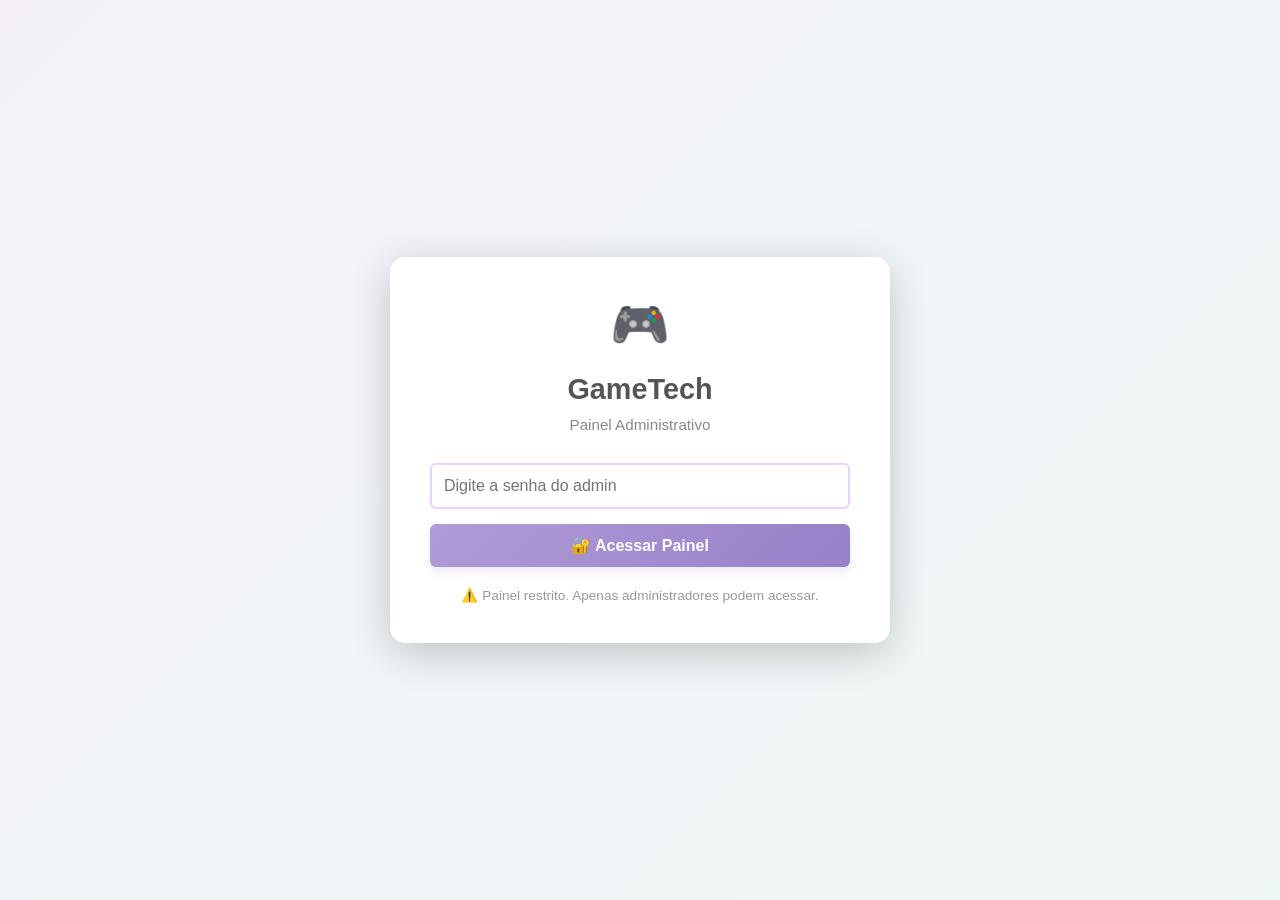
<file: admin.html>
﻿<!DOCTYPE html>
<html lang="pt-BR">
<head>
    <meta charset="UTF-8">
    <meta name="viewport" content="width=device-width, initial-scale=1.0">
    <title>GameTech - Painel Administrativo</title>
    <link rel="stylesheet" href="admin.css">
</head>
<body>
    <!-- TELA DE LOGIN -->
    <div id="login-container">
        <form onsubmit="fazerLogin(event)" style="width: 100%;">
            <div class="login-logo">🎮</div>
            <h2 class="login-titulo">GameTech</h2>
            <p class="login-subtitulo">Painel Administrativo</p>

            <div class="login-erro" id="loginErro"></div>

            <div class="login-form">
                <input 
                    type="password" 
                    class="login-input" 
                    id="senhaInput" 
                    placeholder="Digite a senha do admin" 
                    autocomplete="off"
                    required
                >
                <button type="submit" class="login-btn">
                    🔐 Acessar Painel
                </button>
            </div>

            <p style="color: #999; margin-top: 20px; font-size: 0.85rem;">
                ⚠️ Painel restrito. Apenas administradores podem acessar.
            </p>
        </form>
    </div>

    <!-- PAINEL ADMINISTRATIVO -->
    <div id="admin-container">
        <div class="container">
            <header>
                <div class="header-content">
                    <h1>🎮 GameTech - Painel Administrativo</h1>
                    <p class="header-info">Gerenciar produtos e controlar estoque</p>
                </div>
                <button class="btn-logout" onclick="fazerLogout()">🚪 Sair (Logout)</button>
            </header>

            <div class="info-box">
                💡 <strong>Dica:</strong> Edite as quantidades dos produtos, adicione novos itens e download o arquivo JSON atualizado para manter suas mudanças salvas.
            </div>

            <div class="controls">
                <button onclick="abrirModalNovoProduto()" class="btn-success">➕ Novo Produto</button>
                <button onclick="downloadJSON()" class="btn-warning">⬇️ Download JSON</button>
                <div class="file-input-wrapper">
                    <button onclick="this.nextElementSibling.click()" class="btn-warning">⬆️ Upload JSON</button>
                    <input type="file" accept=".json" onchange="uploadJSON(event)">
                </div>
            </div>

            <div class="controls">
                <span style="color: #888; font-size: 0.9rem; line-height: 2.5rem;">Ordenar:</span>
                <button onclick="ordenarPor('nome')" class="btn-ordenacao" id="btnOrdenarNome">🔤 Nome</button>
                <button onclick="ordenarPor('preco')" class="btn-ordenacao" id="btnOrdenarPreco">💲 Preço</button>
                <button onclick="ordenarPor('quantidade')" class="btn-ordenacao" id="btnOrdenarQuantidade">📦 Estoque</button>
            </div>

            <div class="search-box">
                <input type="text" id="searchInput" placeholder="🔍 Buscar produto..." onkeyup="filtrarProdutos()">
            </div>

            <div id="mensagensucesso" class="success-message"></div>

            <div class="historico-wrapper">
                <div class="historico-card" id="historicoVendasCard">
                    <h2>Histórico de Vendas</h2>
                    <ul id="historicoVendas" class="historico-list">
                        <li>Nenhuma venda registrada</li>
                    </ul>
                    <button class="btn-danger btn-pequeno" style="margin-top: 10px;" onclick="limparHistoricoVendas()">🧹 Limpar histórico de vendas</button>
                </div>
                <div class="historico-card" id="historicoAlteracoesCard">
                    <h2>Histórico de Alterações</h2>
                    <ul id="historicoAlteracoes" class="historico-list">
                        <li>Nenhuma alteração registrada</li>
                    </ul>
                    <button class="btn-danger btn-pequeno" style="margin-top: 10px;" onclick="limparHistoricoAlteracoes()">🧹 Limpar histórico de alterações</button>
                </div>
            </div>

            <div class="tabela-container">
                <table>
                    <thead>
                        <tr>
                            <th>Produto</th>
                            <th>Preço</th>
                            <th>Quantidade</th>
                            <th>Status</th>
                            <th>Ações</th>
                        </tr>
                    </thead>
                    <tbody id="produtosTabela">
                        <tr>
                            <td colspan="5" style="text-align: center; color: #999;">Carregando produtos...</td>
                        </tr>
                    </tbody>
                </table>
            </div>
        </div>
    </div>

    <!-- Modal para novo/editar produto -->
    <div id="modalProduto" class="modal-overlay">
        <div class="modal">
            <h2 id="modalTitulo">Novo Produto</h2>
            <form id="formProduto" onsubmit="salvarProduto(event)">
                <div class="form-group">
                    <label for="produtoNome">Nome do Produto *</label>
                    <input type="text" id="produtoNome" required>
                </div>
                <div class="form-group">
                    <label for="produtoDescricao">Descrição</label>
                    <input type="text" id="produtoDescricao">
                </div>
                <div class="form-group">
                    <label for="produtoPreco">Preço (R$) *</label>
                    <input type="number" id="produtoPreco" step="0.01" required>
                </div>
                <div class="form-group">
                    <label for="produtoQuantidade">Quantidade *</label>
                    <input type="number" id="produtoQuantidade" min="0" required>
                </div>
                <div class="form-group">
                    <label for="produtoCategoria">Categoria</label>
                    <input type="text" id="produtoCategoria" value="Produtos">
                </div>
                <div class="form-group">
                    <label>Imagens do Produto</label>
                    <div id="produtoImagensContainer">
                        <!-- Imagens serão adicionadas dinamicamente pelo JavaScript -->
                    </div>
                    <button type="button" onclick="adicionarImagem()" class="btn-adicionar-imagem">➕ Adicionar Imagem</button>
                </div>
                <div class="form-group">
                    <label>Upload de Imagens</label>
                    <div id="imagemDropZone" class="drop-zone" onclick="document.getElementById('produtoImagemUpload').click()">
                        Arraste imagens aqui ou clique para selecionar
                    </div>
                    <input type="file" id="produtoImagemUpload" accept="image/*" multiple style="display:none" onchange="processarUploadImagemMultiplo(event)">
                </div>
                <div class="modal-buttons">
                    <button type="submit">Salvar</button>
                    <button type="button" onclick="fecharModal()" class="btn-danger">Cancelar</button>
                </div>
            </form>
        </div>
    </div>

    <!-- Modal para promoção -->
    <div id="modalPromocao" class="modal-overlay">
        <div class="modal">
            <h2>Definir Promoção</h2>
            <form id="formPromocao" onsubmit="salvarPromocao(event)">
                <div class="form-group">
                    <label for="produtoPromocaoNome">Produto</label>
                    <input type="text" id="produtoPromocaoNome" readonly>
                </div>
                <div class="form-group">
                    <label for="produtoDesconto">Desconto (%) *</label>
                    <input type="number" id="produtoDesconto" min="0" max="100" step="1" placeholder="Ex: 20" required>
                </div>
                <div class="form-group">
                    <label for="produtoPrecoOriginal">Preço Original</label>
                    <input type="text" id="produtoPrecoOriginal" readonly>
                </div>
                <div class="form-group">
                    <label for="produtoPrecoComDesconto">Preço com Desconto</label>
                    <input type="text" id="produtoPrecoComDesconto" readonly>
                </div>
                <div class="modal-buttons">
                    <button type="submit">Aplicar Promoção</button>
                    <button type="button" onclick="removerPromocao()" class="btn-danger">Remover Promoção</button>
                    <button type="button" onclick="fecharModalPromocao()" class="btn-danger">Cancelar</button>
                </div>
            </form>
        </div>
    </div>

    <script src="admin.js"></script>
</body>
</html>
</file>
<file: admin.css>
* {
    margin: 0;
    padding: 0;
    box-sizing: border-box;
}

body {
    font-family: 'Segoe UI', Tahoma, Geneva, Verdana, sans-serif;
    background: linear-gradient(135deg, #f5f0f8 0%, #f0f5f8 50%, #f0f8f5 100%);
    padding: 20px;
    min-height: 100vh;
    display: flex;
    justify-content: center;
    align-items: center;
}

/* ========== LOGIN ========== */
#login-container {
    display: flex;
    background: white;
    border-radius: 15px;
    box-shadow: 0 10px 40px rgba(0, 0, 0, 0.2);
    max-width: 500px;
    width: 100%;
    padding: 40px;
    text-align: center;
}

#login-container.hidden {
    display: none;
}

.login-logo {
    font-size: 3rem;
    margin-bottom: 20px;
}

.login-titulo {
    color: #555;
    margin-bottom: 10px;
    font-size: 1.8rem;
}

.login-subtitulo {
    color: #888;
    margin-bottom: 30px;
    font-size: 0.95rem;
}

.login-form {
    display: flex;
    flex-direction: column;
    gap: 15px;
}

.login-input {
    padding: 12px;
    border: 2px solid #e8d4ff;
    border-radius: 6px;
    font-size: 1rem;
    transition: all 0.3s ease;
}

.login-input:focus {
    outline: none;
    border-color: #b19cd9;
    box-shadow: 0 0 0 3px rgba(177, 156, 217, 0.1);
}

.login-btn {
    background: linear-gradient(135deg, #b19cd9 0%, #9680c7 100%);
    color: white;
    border: none;
    padding: 12px;
    border-radius: 6px;
    cursor: pointer;
    font-weight: 600;
    font-size: 1rem;
    transition: all 0.3s ease;
    box-shadow: 0 4px 8px rgba(177, 156, 217, 0.25);
}

.login-btn:hover {
    transform: translateY(-2px);
    box-shadow: 0 6px 16px rgba(177, 156, 217, 0.35);
}

.login-erro {
    color: #c62828;
    font-size: 0.9rem;
    display: none;
    padding: 10px;
    background: #ffcdd2;
    border-radius: 4px;
    margin-bottom: 10px;
}

.login-erro.show {
    display: block;
}

/* ========== ADMIN ========== */
#admin-container {
    display: none;
    width: 100%;
}

#admin-container.visible {
    display: block;
}

.container {
    max-width: 1200px;
    margin: 0 auto;
}

header {
    background: linear-gradient(90deg, #667eea 0%, #764ba2 100%);
    padding: 25px;
    border-radius: 10px;
    margin-bottom: 30px;
    box-shadow: 0 4px 15px rgba(102, 126, 234, 0.3);
    text-align: center;
    display: flex;
    justify-content: space-between;
    align-items: center;
}

.header-content {
    flex: 1;
}

h1 {
    color: #fff;
    margin-bottom: 5px;
}

.header-info {
    color: #d4c4f7;
    font-size: 0.9rem;
}

.btn-logout {
    background: linear-gradient(135deg, #ffb3ba 0%, #ffa5ae 100%);
    color: white;
    border: none;
    padding: 10px 20px;
    border-radius: 6px;
    cursor: pointer;
    font-weight: 600;
    transition: all 0.3s ease;
    box-shadow: 0 2px 6px rgba(255, 153, 160, 0.25);
}

.btn-logout:hover {
    transform: translateY(-2px);
    box-shadow: 0 4px 12px rgba(255, 153, 160, 0.35);
}

.controls {
    display: flex;
    gap: 10px;
    margin-bottom: 20px;
    flex-wrap: wrap;
    justify-content: center;
}

button {
    background: linear-gradient(135deg, #b19cd9 0%, #9680c7 100%);
    color: white;
    border: none;
    padding: 12px 20px;
    border-radius: 6px;
    cursor: pointer;
    font-weight: 600;
    transition: all 0.3s ease;
    box-shadow: 0 4px 8px rgba(177, 156, 217, 0.25);
}

button:hover {
    transform: translateY(-2px);
    box-shadow: 0 6px 16px rgba(177, 156, 217, 0.35);
}

button:active {
    transform: translateY(0);
}

.btn-success {
    background: linear-gradient(135deg, #a8d8d8 0%, #86c7c7 100%);
}

.btn-danger {
    background: linear-gradient(135deg, #ffb3ba 0%, #ffa5ae 100%);
}

.btn-warning {
    background: linear-gradient(135deg, #ffd9a8 0%, #ffcc86 100%);
    color: #555;
}

.search-box {
    margin-bottom: 20px;
}

.search-box input {
    width: 100%;
    padding: 12px;
    border: 2px solid #e8d4ff;
    border-radius: 6px;
    background: linear-gradient(135deg, #ffffff 0%, #f5f9ff 100%);
    font-size: 1rem;
    transition: all 0.3s ease;
}

.search-box input:focus {
    outline: none;
    border-color: #b19cd9;
    box-shadow: 0 0 0 3px rgba(177, 156, 217, 0.1);
}

.tabela-container {
    background: white;
    border-radius: 10px;
    overflow: hidden;
    box-shadow: 0 4px 15px rgba(177, 156, 217, 0.15);
}

table {
    width: 100%;
    border-collapse: collapse;
    background: white;
}

thead {
    background: linear-gradient(90deg, #f5e8ff 0%, #e8f5ff 100%);
}

th {
    padding: 15px;
    text-align: left;
    font-weight: 600;
    color: #555;
    border-bottom: 2px solid #e8d4ff;
}

td {
    padding: 12px 15px;
    border-bottom: 1px solid #f0e8f5;
}

tbody tr:hover {
    background-color: #f9f9ff;
}

.produto-nome {
    font-weight: 600;
    color: #333;
}

input[type="number"],
input[type="text"],
input[type="email"] {
    width: 100%;
    padding: 8px;
    border: 1px solid #e8d4ff;
    border-radius: 4px;
    background: #ffffff;
    font-size: 0.9rem;
}

input[type="number"]:focus,
input[type="text"]:focus,
input[type="email"]:focus {
    outline: none;
    border-color: #b19cd9;
    background: #fafbff;
}

.quantidade-status {
    display: inline-block;
    padding: 4px 8px;
    border-radius: 4px;
    font-size: 0.85rem;
    font-weight: 600;
}

.em-estoque {
    background: #c8e6c9;
    color: #2e7d32;
}

.baixo-estoque {
    background: #fff9c4;
    color: #f57f17;
}

.sem-estoque {
    background: #ffcdd2;
    color: #c62828;
}

.acoes {
    display: flex;
    gap: 5px;
}

.btn-pequeno {
    padding: 6px 10px;
    font-size: 0.85rem;
    margin: 0;
    box-shadow: 0 2px 4px rgba(177, 156, 217, 0.15);
}

.modal-overlay {
    display: none;
    position: fixed;
    top: 0;
    left: 0;
    right: 0;
    bottom: 0;
    background: rgba(0, 0, 0, 0.5);
    justify-content: center;
    align-items: center;
    z-index: 1000;
}

.modal-overlay.ativo {
    display: flex;
}

.modal {
    background: white;
    border-radius: 10px;
    padding: 30px;
    max-width: 500px;
    width: 90%;
    max-height: 90vh;
    overflow-y: auto;
    box-shadow: 0 10px 40px rgba(0, 0, 0, 0.2);
}

.modal h2 {
    color: #555;
    margin-bottom: 20px;
}

.form-group {
    margin-bottom: 15px;
}

.form-group label {
    display: block;
    margin-bottom: 5px;
    color: #555;
    font-weight: 600;
    font-size: 0.9rem;
}

.modal-buttons {
    display: flex;
    gap: 10px;
    margin-top: 20px;
}

.modal-buttons button {
    flex: 1;
}

.success-message {
    background: #c8e6c9;
    color: #2e7d32;
    padding: 12px;
    border-radius: 6px;
    margin-bottom: 15px;
    display: none;
}

.success-message.show {
    display: block;
}

.file-input-wrapper {
    position: relative;
    display: inline-block;
    cursor: pointer;
}

.file-input-wrapper input[type="file"] {
    display: none;
}

.info-box {
    background: linear-gradient(135deg, #fff5f9 0%, #f5fbff 100%);
    border: 2px solid #e8d4ff;
    border-radius: 8px;
    padding: 15px;
    margin-bottom: 20px;
    font-size: 0.95rem;
    color: #555;
}

.info-box strong {
    color: #667eea;
}

.btn-ordenacao {
    background: linear-gradient(135deg, #e8e4f5 0%, #d4d0e8 100%);
    color: #555;
    padding: 8px 16px;
    border-radius: 20px;
    font-size: 0.85rem;
    box-shadow: 0 2px 6px rgba(0, 0, 0, 0.1);
}

.btn-ordenacao:hover {
    background: linear-gradient(135deg, #667eea 0%, #764ba2 100%);
    color: #fff;
}

.btn-ordenacao.ativo {
    background: linear-gradient(135deg, #667eea 0%, #764ba2 100%);
    color: #fff;
    box-shadow: 0 3px 12px rgba(102, 126, 234, 0.4);
}

.historico-wrapper {
    display: grid;
    grid-template-columns: 1fr 1fr;
    gap: 15px;
    margin-bottom: 20px;
}

.historico-card {
    background: white;
    border: 1px solid #e8d4ff;
    border-radius: 8px;
    padding: 15px;
    box-shadow: 0 2px 10px rgba(177, 156, 217, 0.1);
}

.historico-card h2 {
    margin: 0 0 10px;
    font-size: 1.1rem;
    color: #555;
}

.historico-list {
    list-style: none;
    padding: 0;
    margin: 0;
    max-height: 200px;
    overflow-y: auto;
    font-size: 0.9rem;
    color: #333;
}

.historico-list li {
    padding: 8px 10px;
    border-bottom: 1px solid #f0ecf7;
}

.image-preview {
    margin-top: 10px;
    width: 100%;
    max-height: 200px;
    object-fit: contain;
    border-radius: 6px;
    border: 1px solid #e8d4ff;
}

/* ========== MÚLTIPLAS IMAGENS ========== */
#produtoImagensContainer {
    margin-bottom: 15px;
}

.imagem-item {
    display: flex;
    align-items: center;
    gap: 10px;
    margin-bottom: 10px;
    padding: 10px;
    background: #f9f7fc;
    border-radius: 6px;
    border: 1px solid #e8d4ff;
}

.produto-imagem-url {
    flex: 1;
    padding: 8px;
    border: 1px solid #ddd;
    border-radius: 4px;
    font-size: 0.9rem;
}

.btn-remover-imagem {
    background: #ff6b6b;
    color: white;
    border: none;
    border-radius: 4px;
    padding: 6px 10px;
    cursor: pointer;
    font-size: 0.8rem;
    transition: background 0.2s ease;
}

.btn-remover-imagem:hover {
    background: #ff5252;
}

.btn-adicionar-imagem {
    background: #4CAF50;
    color: white;
    border: none;
    border-radius: 4px;
    padding: 8px 16px;
    cursor: pointer;
    font-size: 0.9rem;
    margin-top: 10px;
    transition: background 0.2s ease;
}

.btn-adicionar-imagem:hover {
    background: #45a049;
}

.preview-imagem-multiplo {
    width: 60px;
    height: 60px;
    object-fit: cover;
    border-radius: 4px;
    border: 1px solid #ddd;
    flex-shrink: 0;
}

.drop-zone {
    border: 2px dashed #b19cd9;
    border-radius: 6px;
    padding: 10px;
    text-align: center;
    font-size: 0.9rem;
    color: #666;
    margin-top: 8px;
    transition: background 0.2s ease, border-color 0.2s ease;
    cursor: pointer;
}

.drop-zone.dragover {
    background: #f2e9ff;
    border-color: #9680c7;
}

@media (max-width: 768px) {
    body {
        padding: 10px;
    }

    .container {
        padding: 0;
    }

    table {
        font-size: 0.85rem;
        display: block;
        overflow-x: auto;
        white-space: nowrap;
    }

    .tabela-container {
        border-radius: 10px 10px 0 0;
    }

    th, td {
        padding: 10px 12px;
    }

    .modal {
        width: 95%;
        padding: 20px;
        margin: 10px;
    }

    .controls {
        flex-direction: column;
        gap: 8px;
    }

    .controls button, .btn-ordenacao {
        width: 100%;
        text-align: center;
    }

    button {
        width: 100%;
    }

    .search-box {
        margin: 0 10px 20px;
    }

    header {
        flex-direction: column;
        gap: 15px;
        text-align: center;
        margin: 0 0 20px;
        border-radius: 0;
    }

    .btn-logout {
        width: 100%;
    }

    .historico-wrapper {
        grid-template-columns: 1fr;
    }

    .info-box {
        margin: 0 10px 20px;
    }

    /* Estilos para múltiplas imagens no mobile */
    .imagem-item {
        flex-direction: column;
        align-items: stretch;
        gap: 8px;
    }

    .produto-imagem-url {
        width: 100%;
    }

    .btn-remover-imagem {
        align-self: flex-end;
        width: auto;
    }

    .preview-imagem-multiplo {
        width: 100%;
        height: 80px;
        align-self: center;
    }

    .btn-adicionar-imagem {
        width: 100%;
        margin-top: 15px;
    }

    .acoes {
        flex-direction: column;
        gap: 4px;
    }

    .acoes .btn-pequeno {
        width: 100%;
    }
}

/* Smartphone pequeno */
@media (max-width: 480px) {
    body {
        padding: 6px;
    }

    .container {
        padding: 0;
    }

    table {
        font-size: 0.75rem;
    }

    th, td {
        padding: 8px 10px;
    }

    .modal {
        width: 98%;
        padding: 15px;
        margin: 5px;
    }

    .form-group {
        margin-bottom: 12px;
    }

    .modal-buttons {
        flex-direction: column;
        gap: 8px;
    }

    .modal-buttons button {
        width: 100%;
        padding: 12px;
    }

    /* Touch-friendly */
    button, .btn-pequeno, .btn-adicionar-imagem, .btn-remover-imagem {
        min-height: 44px;
        font-size: 15px;
    }

    header h1 {
        font-size: 1.3rem;
    }

    .header-info {
        font-size: 0.85rem;
    }
}
</file>
